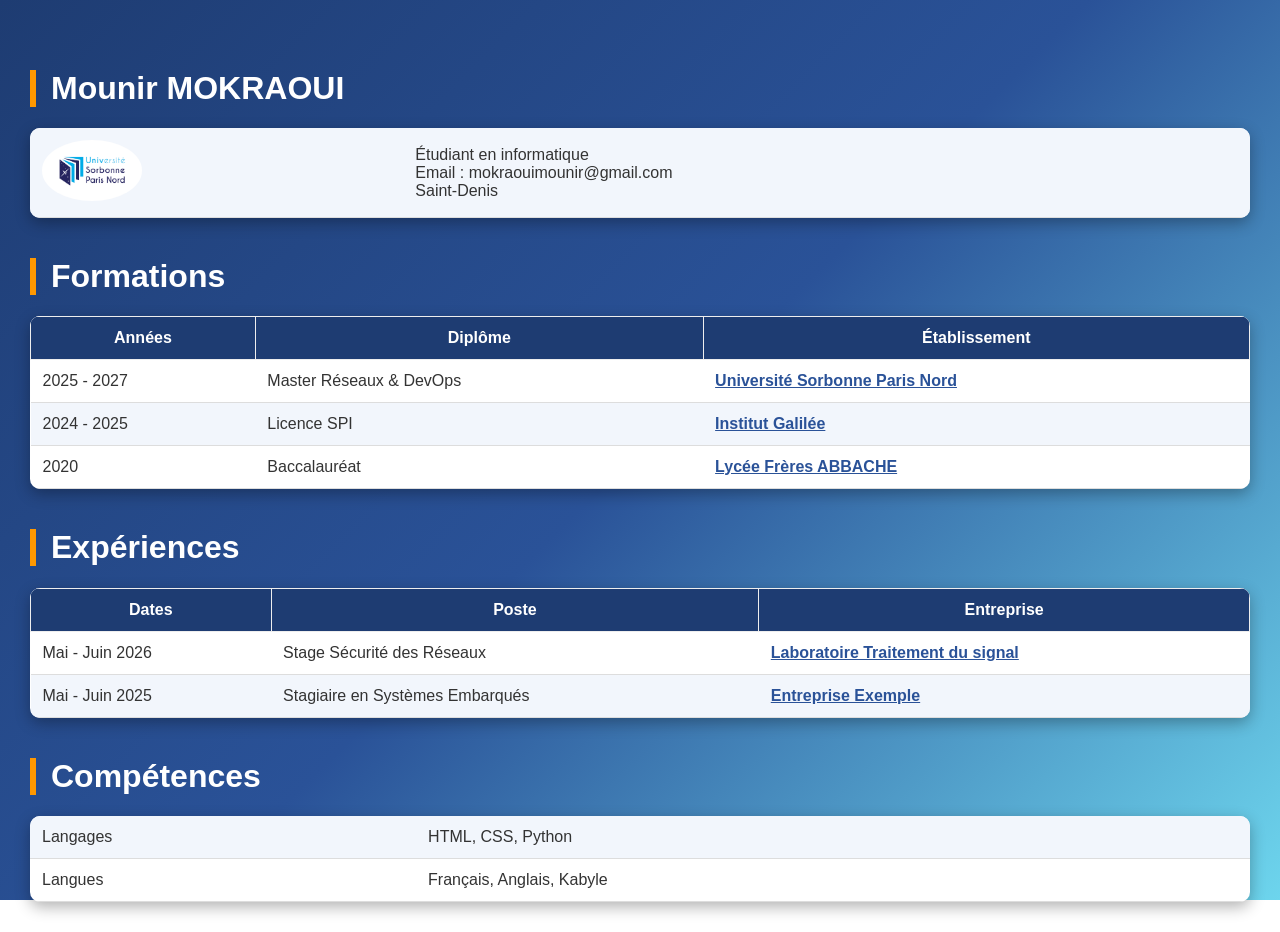
<file: tp1/index.html>
<!DOCTYPE html>
<html lang="fr">
<head>
    <meta charset="UTF-8">
    <meta name="viewport" content="width=device-width, initial-scale=1.0">
    <title>CV - Mounir MOKRAOUI</title>
    <link rel="stylesheet" href="cv.css" />
</head>
<body>

    <h1>Mounir MOKRAOUI</h1>
    <table width="100%" border="1">
        <tr>
            <td><img src="photo.png" alt="Ma photo" width="100"></td>
            <td>
                Étudiant en informatique<br>
                Email : mokraouimounir@gmail.com<br>
                Saint-Denis
            </td>
        </tr>
    </table>

    <h1><a href="formations.html">Formations</a></h1>
    <table width="100%" border="1">
        <tr>
            <th>Années</th>
            <th>Diplôme</th>
            <th>Établissement</th>
        </tr>
        <tr>
            <td>2025 - 2027</td>
            <td>Master Réseaux & DevOps</td>
            <td><a href="https://www.univ-spn.fr">Université Sorbonne Paris Nord</a></td>
        </tr>
        <tr>
            <td>2024 - 2025</td>
            <td>Licence SPI</td>
            <td><a href="https://www.univ-spn.fr">Institut Galilée</a></td>
        </tr>
        <tr>
            <td>2020</td>
            <td>Baccalauréat</td>
            <td><a href="https://www.Lycée.ABBACHE.fr">Lycée Frères ABBACHE</a></td>
        </tr>
    </table>

    <h1><a href="experiences.html">Expériences</a></h1>
    <table width="100%" border="1">
        <tr>
            <th>Dates</th>
            <th>Poste</th>
            <th>Entreprise</th>
        </tr>
        <tr>
            <td>Mai - Juin 2026</td>
            <td>Stage Sécurité des Réseaux</td>
            <td><a href="https://www.Traitement.Signal.fr">Laboratoire Traitement du signal</a></td>
        </tr>
        <tr>
            <td>Mai - Juin 2025</td>
            <td>Stagiaire en Systèmes Embarqués</td>
            <td><a href="https://www.LPL.fr">Entreprise Exemple</a></td>
        </tr>
    </table>

    <h1>Compétences</h1>
    <table width="100%" border="1">
        <tr>
            <td>Langages</td>
            <td>HTML, CSS, Python</td>
        </tr>
        <tr>
            <td>Langues</td>
            <td>Français, Anglais, Kabyle</td>
        </tr>
    </table>

</body>
</html>
</file>
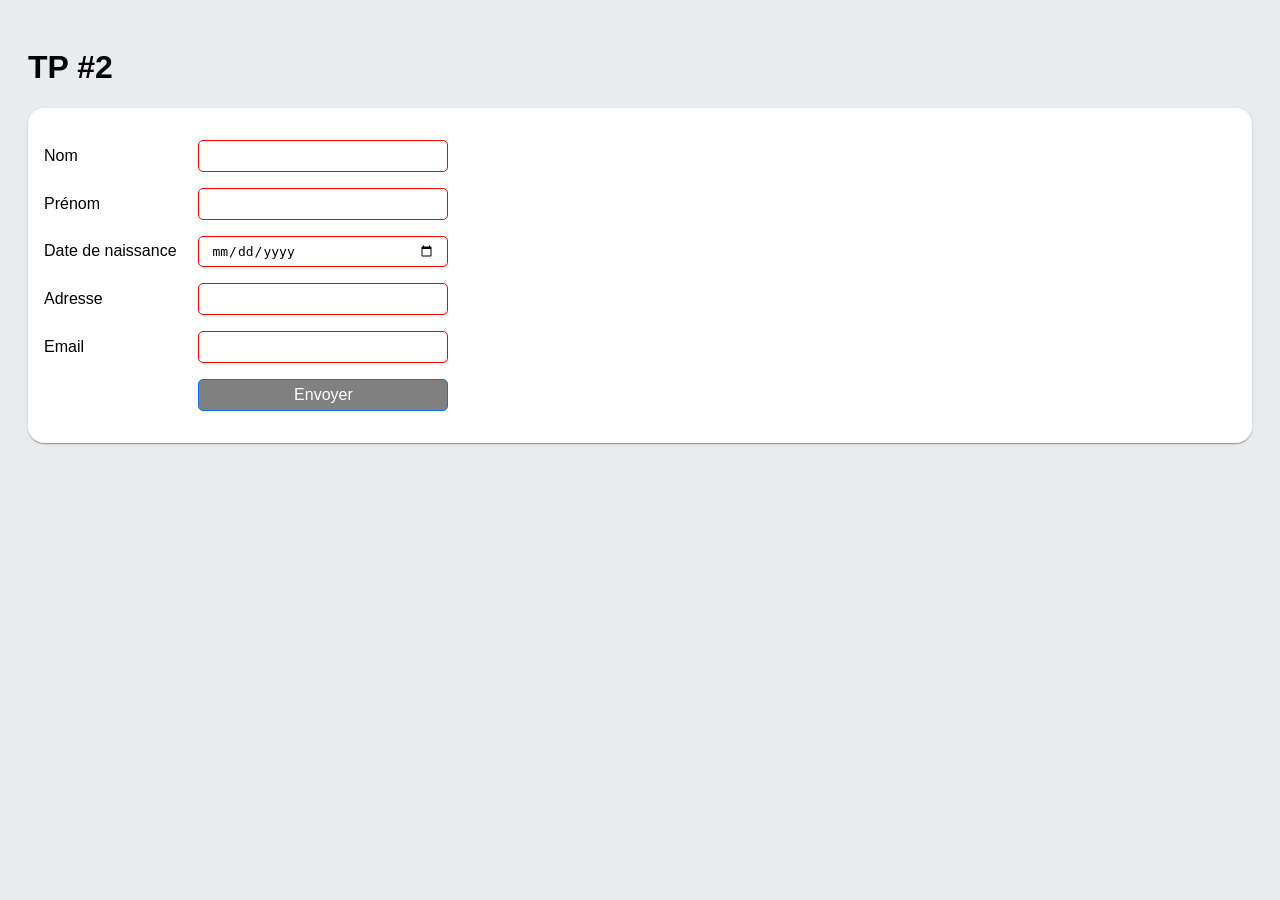
<file: tp2/index.html>
<!DOCTYPE html>
<html lang="fr">
<head>
    <meta charset="UTF-8">
    <meta name="viewport" content="width=device-width, initial-scale=1.0">
    <title>TP2</title>
    <link rel="stylesheet" href="style.css" />
</head>
<body>

    <h1>TP #2</h1>

    <form action="action.html" method="get">
        <p>
            <label for="name">Nom</label>
            <input type="text" id="name" name="name" minlength="2" maxlength="20" required />
            <span class="icon-ok">✔</span>
        </p>
        <p>
            <label for="firstname">Prénom</label>
            <input type="text" id="firstname" name="firstname" minlength="2" maxlength="20" required />
            <span class="icon-ok">✔</span>
        </p>
        <p>
            <label for="birthday">Date de naissance</label>
            <input type="date" id="birthday" name="birthday" required />
            <span class="icon-ok">✔</span>
        </p>
        <p>
            <label for="address">Adresse</label>
            <input type="text" id="address" name="address" minlength="5" maxlength="50" required />
            <span class="icon-ok">✔</span>
        </p>
        <p>
            <label for="email">Email</label>
            <input type="email" id="email" name="email" minlength="5" maxlength="30" required />
            <span class="icon-ok">✔</span>
        </p>
        <p>
            <label></label>
            <input type="submit" value="Envoyer" class="btn-primary" />
        </p>
    </form>

</body>
</html>
</file>
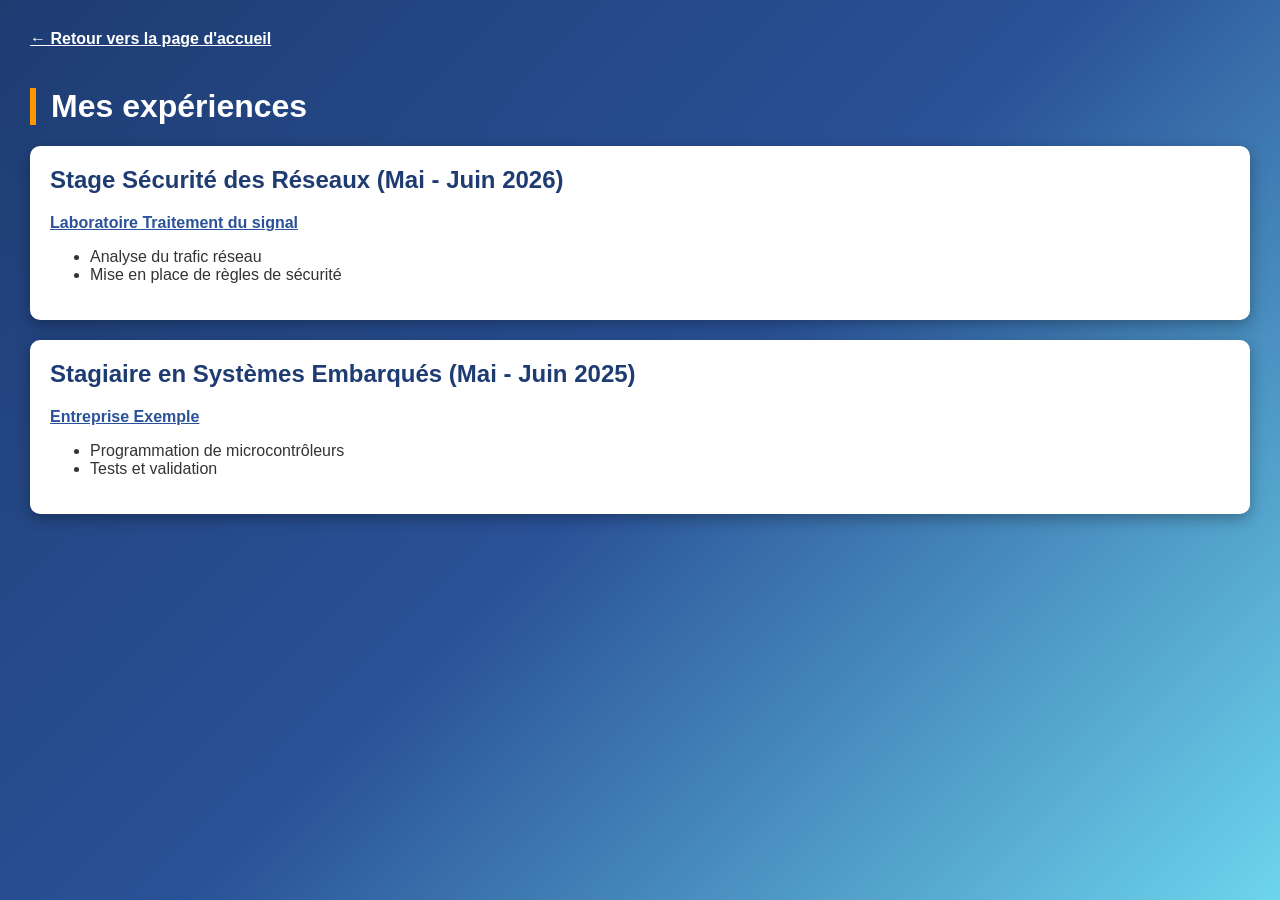
<file: tp1/experiences.html>
<!DOCTYPE html>
<html lang="fr">
<head>
    <meta charset="UTF-8">
    <meta name="viewport" content="width=device-width, initial-scale=1.0">
    <title>Expériences - Mounir MOKRAOUI</title>
    <link rel="stylesheet" href="cv.css" />
</head>
<body>

    <a href="index.html" class="retour">← Retour vers la page d'accueil</a>

    <h1>Mes expériences</h1>

    <div class="bloc">
        <h2>Stage Sécurité des Réseaux (Mai - Juin 2026)</h2>
        <p><a href="https://www.exemple.fr">Laboratoire Traitement du signal</a></p>
        <ul>
            <li>Analyse du trafic réseau</li>
            <li>Mise en place de règles de sécurité</li>
        </ul>
    </div>

    <div class="bloc">
        <h2>Stagiaire en Systèmes Embarqués (Mai - Juin 2025)</h2>
        <p><a href="https://www.exemple.fr">Entreprise Exemple</a></p>
        <ul>
            <li>Programmation de microcontrôleurs</li>
            <li>Tests et validation</li>
        </ul>
    </div>

</body>
</html>
</file>
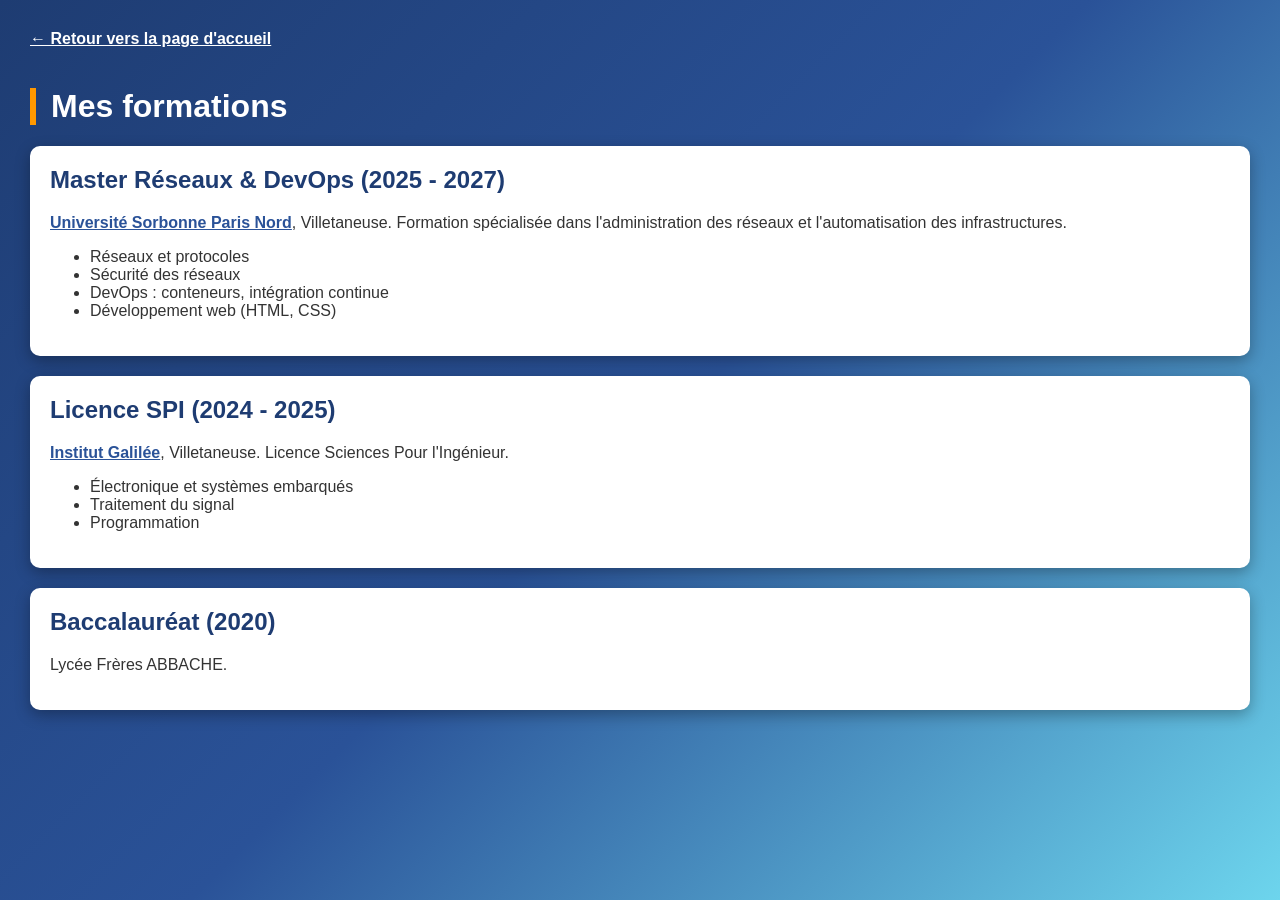
<file: tp1/formations.html>
<!DOCTYPE html>
<html lang="fr">
<head>
    <meta charset="UTF-8">
    <meta name="viewport" content="width=device-width, initial-scale=1.0">
    <title>Formations - Mounir MOKRAOUI</title>
    <link rel="stylesheet" href="cv.css" />
</head>
<body>

    <a href="index.html" class="retour">← Retour vers la page d'accueil</a>

    <h1>Mes formations</h1>

    <div class="bloc">
        <h2>Master Réseaux & DevOps (2025 - 2027)</h2>
        <p>
            <a href="https://www.univ-spn.fr">Université Sorbonne Paris Nord</a>, Villetaneuse.
            Formation spécialisée dans l'administration des réseaux et l'automatisation des infrastructures.
        </p>
        <ul>
            <li>Réseaux et protocoles</li>
            <li>Sécurité des réseaux</li>
            <li>DevOps : conteneurs, intégration continue</li>
            <li>Développement web (HTML, CSS)</li>
        </ul>
    </div>

    <div class="bloc">
        <h2>Licence SPI (2024 - 2025)</h2>
        <p>
            <a href="https://www.univ-spn.fr">Institut Galilée</a>, Villetaneuse.
            Licence Sciences Pour l'Ingénieur.
        </p>
        <ul>
            <li>Électronique et systèmes embarqués</li>
            <li>Traitement du signal</li>
            <li>Programmation</li>
        </ul>
    </div>

    <div class="bloc">
        <h2>Baccalauréat (2020)</h2>
        <p>Lycée Frères ABBACHE.</p>
    </div>

</body>
</html>
</file>
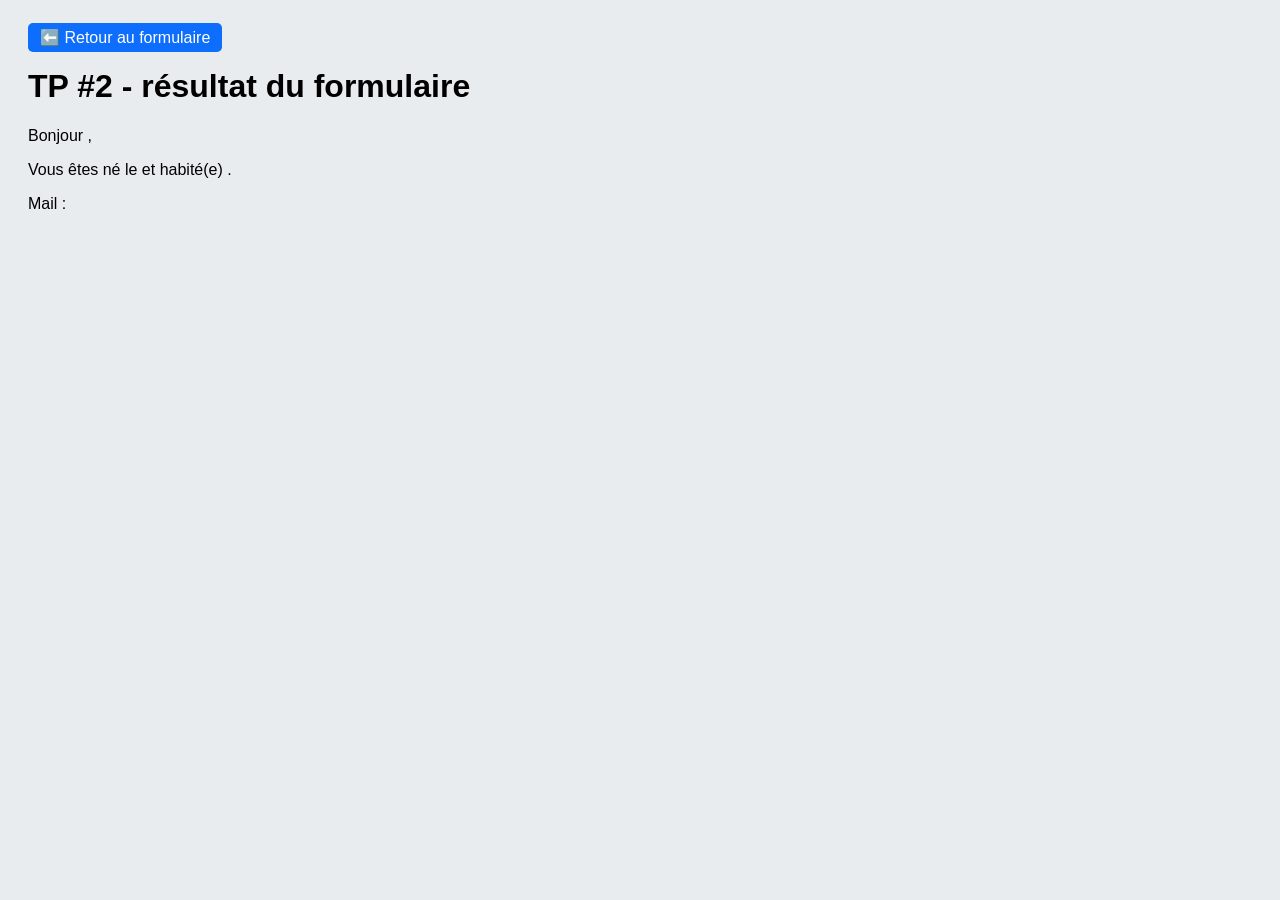
<file: tp2/action.html>
<!DOCTYPE html>
<html lang="fr">
<head>
    <meta charset="UTF-8">
    <meta name="viewport" content="width=device-width, initial-scale=1.0">
    <title>TP2 - Résultat</title>
    <link rel="stylesheet" href="style.css" />
    <script type="text/javascript" src="action.js"></script>
</head>
<body>
    <a href="index.html" class="btn-primary">⬅️ Retour au formulaire</a>

    <h1>TP #2 - résultat du formulaire</h1>
    <div>
        <p>Bonjour <span id="name"></span> <span id="firstname"></span>,</p>
        <p>
            Vous êtes né le <span id="birthday"></span>
            et habité(e)
            <a href="" id="address" target="_blank"></a>.
        </p>
        <p>
            Mail :
            <a href="" id="email"></a>
        </p>
    </div>
</body>
</html>
</file>
<file: tp1/cv.css>
/* ===== Page : fond en dégradé ===== */
body {
    font-family: Arial, Helvetica, sans-serif;
    background-color: #e0e0e0; /* gris (si le dégradé ne marche pas) */
    background: linear-gradient(135deg, #1e3c72 0%, #2a5298 50%, #6dd5ed 100%);
    background-attachment: fixed;
    margin: 0;
    padding: 30px;
    color: #333;
}

/* ===== Titres ===== */
h1 {
    color: white;
    border-left: 6px solid #ff9800;
    padding-left: 15px;
    margin-top: 40px;
}

h1 a {
    color: white;
    text-decoration: none;
}

/* ===== Tableaux : fond blanc ===== */
table {
    background-color: white;
    border-collapse: collapse;
    border: none;
    border-radius: 10px;
    overflow: hidden;
    box-shadow: 0 5px 15px rgba(0, 0, 0, 0.3);
}

th {
    background-color: #1e3c72;
    color: white;
    padding: 12px;
}

td {
    padding: 12px;
    border: none;
    border-bottom: 1px solid #ddd;
}

/* ===== Lignes impaires d'une autre couleur ===== */
tr:nth-child(odd) {
    background-color: #f2f6fc;
}

/* ===== Survol d'une ligne : change la couleur ===== */
tr:hover {
    background-color: #ffe0b2;
}

/* ===== Liens : orange au survol ===== */
a {
    color: #2a5298;
    font-weight: bold;
}

a:hover {
    color: orange;
}

/* ===== Image : s'agrandit au survol ===== */
img {
    border-radius: 50%;
    transition: transform 0.3s;
}

img:hover {
    transform: scale(2); /* 2e technique : transformation CSS */
}

/* ===== Petits écrans (max 600px) ===== */
@media only screen and (max-width: 600px) {
    body {
        background: radial-gradient(circle, rgba(63,94,251,1) 0%, rgba(252,70,107,1) 100%);
        padding: 10px;
    }

    table {
        width: 100%;
        font-size: 12px;
    }

    td, th {
        padding: 5px;
    }
}
/* ===== Pages formations et expériences ===== */
.bloc {
    background-color: white;
    border-radius: 10px;
    padding: 20px;
    margin-bottom: 20px;
    box-shadow: 0 5px 15px rgba(0, 0, 0, 0.3);
}

h2 {
    color: #1e3c72;
    margin-top: 0;
}

.retour {
    color: white;
}
</file>
<file: tp2/style.css>
body {
    background-color: #e9ecef;
    font-family: Arial, sans-serif;
    padding: 20px;
}

/* Alignement des labels et des champs */
label {
    width: 150px;
    display: inline-block;
}

input {
    width: 250px;
    padding: 6px 12px;
    border-radius: 5px;
    border: 1px solid gray;
    font-size: 1em;
    box-sizing: border-box;
}

/* Le formulaire */
form {
    background-color: white;
    border-radius: 16px;
    padding: 16px;
    box-shadow: 0 2px 1px -1px #0003, 0 1px 1px #00000024, 0 1px 3px #0000001f;
}

/* Le bouton */
.btn-primary {
    border-radius: 5px;
    padding: 6px 12px;
    background-color: #0d6efd;
    border-color: #0d6efd;
    color: #fff;
    cursor: pointer;
    text-decoration: none;
}

/* 2.1 Formulaire non valide : bouton grisé */
form:invalid input[type="submit"] {
    background-color: gray;
}

/* 2.2 Champ non valide : bordure rouge et ✔ caché */
input:invalid {
    border-color: red;
}

input:invalid + .icon-ok {
    display: none;
}

/* 2.3 Champ valide : ✔ affiché */
input:valid + .icon-ok {
    display: inline-block;
}
</file>
